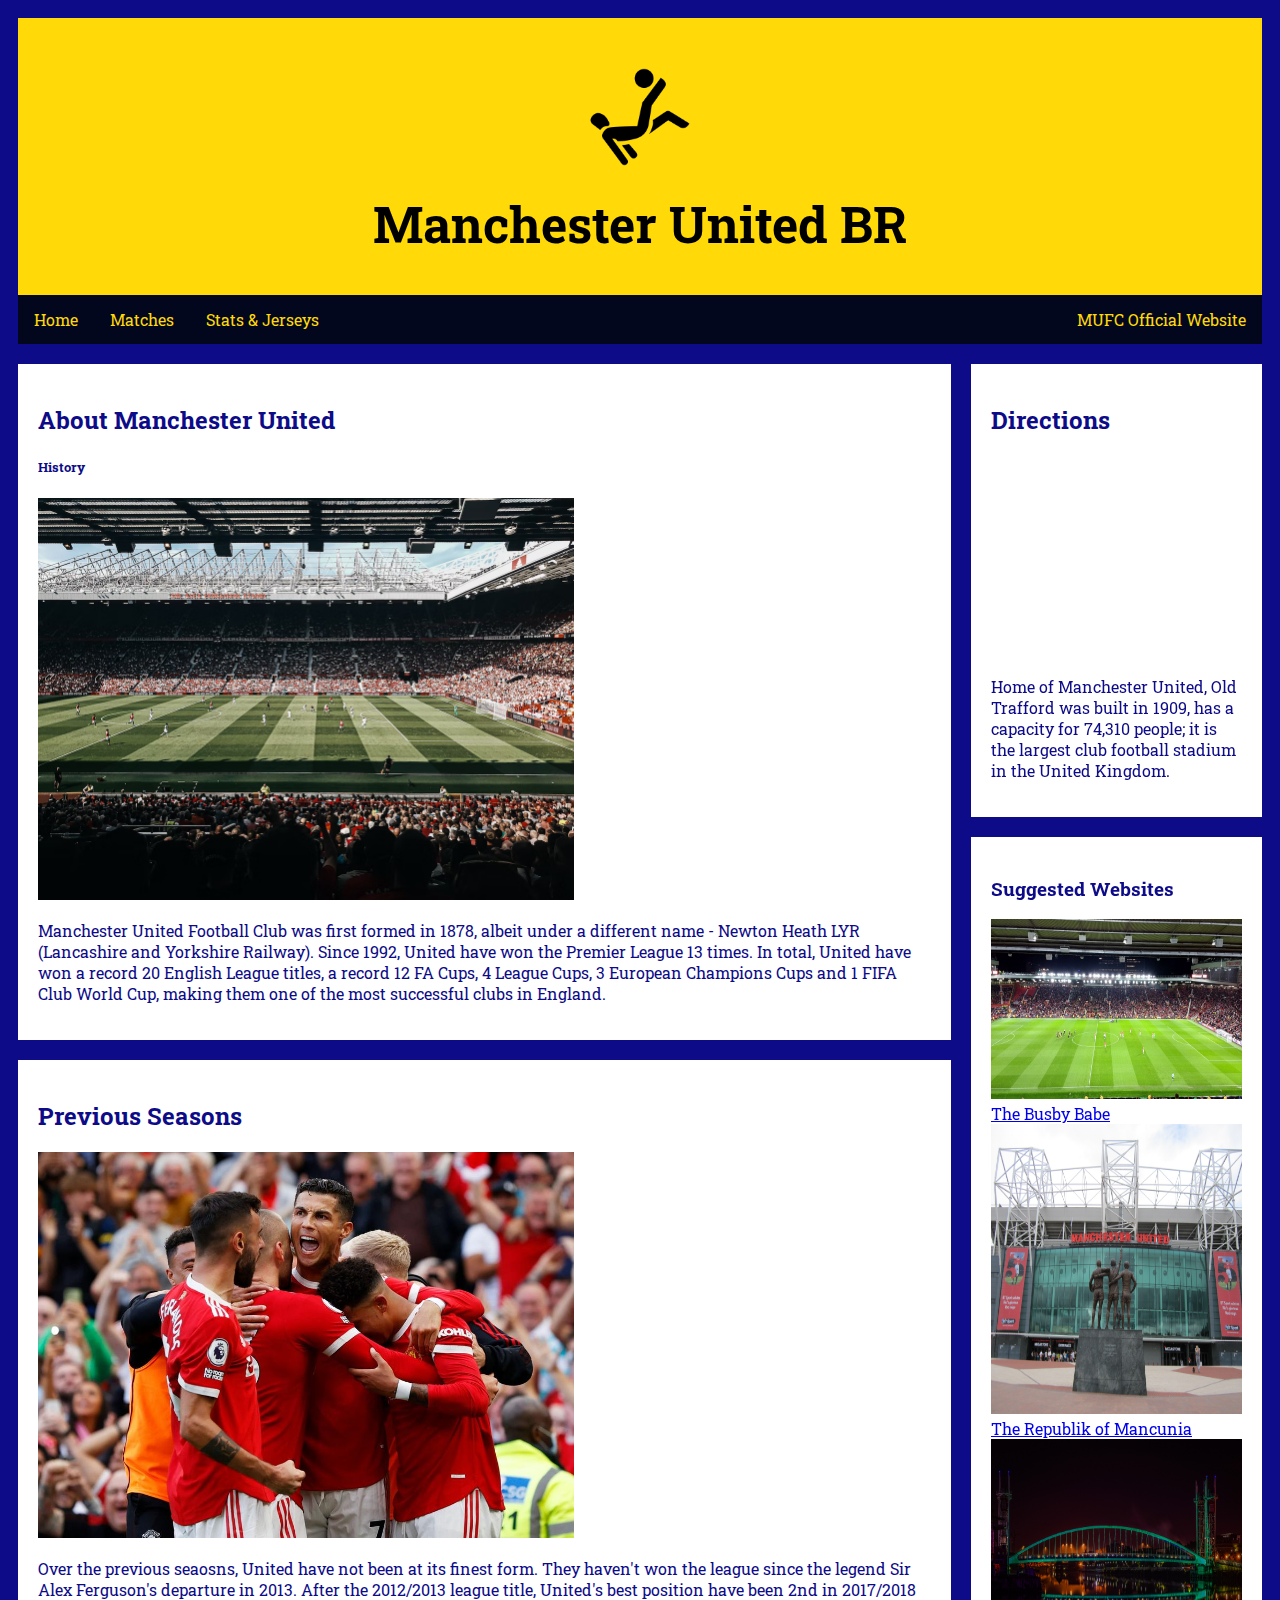
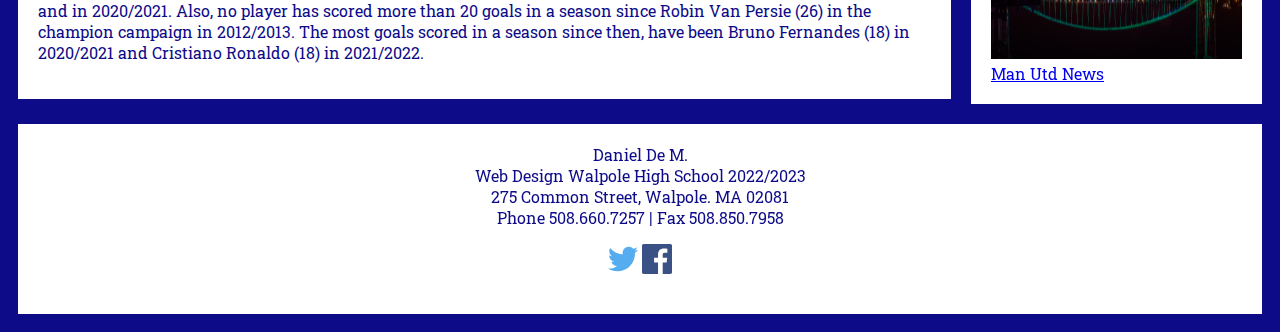
<file: index.html>
<!DOCTYPE html>
<html>
  <title>MUFC Fan Website</title>
<head>
  <link href="https://fonts.googleapis.com/css2?family=Roboto+Slab&display=swap" rel="stylesheet"></link>
<style>
@import url(style.css);
</style>
</head>
<body>

<div class="header">
  <h1><div class="icon"><img src="images/noun-soccer-14035.png" alt="bycicle kick icon" style="height: 120px; width: 120px"></div>Manchester United BR</h1>
</div>

<div class="topnav">
  <a href="http://127.0.0.1:5501/index.html">Home</a>
  <a href="http://127.0.0.1:5501/matches.html">Matches</a>
  <a href="http://127.0.0.1:5501/stats&jerseys.html">Stats & Jerseys</a>

  <a href="https://www.manutd.com/" style="float:right">MUFC Official Website</a>
</div>

<div class="row">
  <div class="leftcolumn">
    <div class="card">
      <h2>About Manchester United</h2>
      <h5>History</h5>
      <img src="images/photo-1610201477480-2605bbc65c11.avif" alt="Tower Bridge" style="height: 60%; width: 60%">
      <p>Manchester United Football Club was first formed in 1878, albeit under a different name - Newton Heath LYR (Lancashire and Yorkshire Railway). Since 1992, United have won the Premier League 13 times. In total, United have won a record 20 English League titles, a record 12 FA Cups, 4 League Cups, 3 European Champions Cups and 1 FIFA Club World Cup, making them one of the most successful clubs in England.</p>
    </div>
    <div class="card">
      <h2>Previous Seasons</h2>
      <img src="images/dedde.jpg" alt="Tower Bridge" style="height: 60%; width: 60%">
      <p>Over the previous seaosns, United have not been at its finest form. They haven't won the league since the legend Sir Alex Ferguson's departure in 2013. After the 2012/2013 league title, United's best position have been 2nd in 2017/2018 and in 2020/2021. Also, no player has scored more than 20 goals in a season since Robin Van Persie (26) in the champion campaign in 2012/2013. The most goals scored in a season since then, have been Bruno Fernandes (18) in 2020/2021 and Cristiano Ronaldo (18) in 2021/2022.</p>
    </div>
  </div>
  <div class="rightcolumn">
    <div class="card">
      <h2>Directions</h2>
    <iframe src="https://www.google.com/maps/embed?pb=!1m18!1m12!1m3!1d9501.208738416888!2d-2.3088482022285297!3d53.46305932765635!2m3!1f0!2f0!3f0!3m2!1i1024!2i768!4f13.1!3m3!1m2!1s0x487bae72e7e47f69%3A0x6c930e96df4455fe!2sOld%20Trafford!5e0!3m2!1sen!2sus!4v1665593945559!5m2!1sen!2sus" width= 100% height= 200px style="border:0;" allowfullscreen="" loading="lazy" referrerpolicy="no-referrer-when-downgrade"></iframe>
      <p>Home of Manchester United, Old Trafford was built in 1909, has a capacity for 74,310 people; it is the largest club football stadium in the United Kingdom.</p>
    </div>
    <div class="card">
      <h3>Suggested Websites</h3>
      <a href="https://thebusbybabe.sbnation.com/" target="blank"><img src="images/old-trafford-gc07320fb1_1920.jpg" style="height: 180px; width: 100%">The Busby Babe</a>
      <a href="https://therepublikofmancunia.com/" target="blank"><img src="images/manchester-united-gaf55db208_1920.jpg" style="height: 290px; width: 100%">The Republik of Mancunia</a>
      <a href="https://manutdnews.com/" target="blank"><img src="images/bridge-gecd4ee583_1920.jpg" style="height: 220px; width: 100%">Man Utd News</a>
    </div>
  </div>
</div>

<div class="footer">
  <footer>Daniel De M.<br>Web Design Walpole High School 2022/2023<br>275 Common Street, Walpole. MA 02081<br>
    Phone 508.660.7257 | Fax 508.850.7958<br>
    <p>
    <img src="images/twitter.svg" width=30 height=30 alt="twitter">
    <img src="images/facebook.svg" width=30 height=30 alt="facebook">
    </p>
  </footer>
</div>

</body>
</html>
</file>
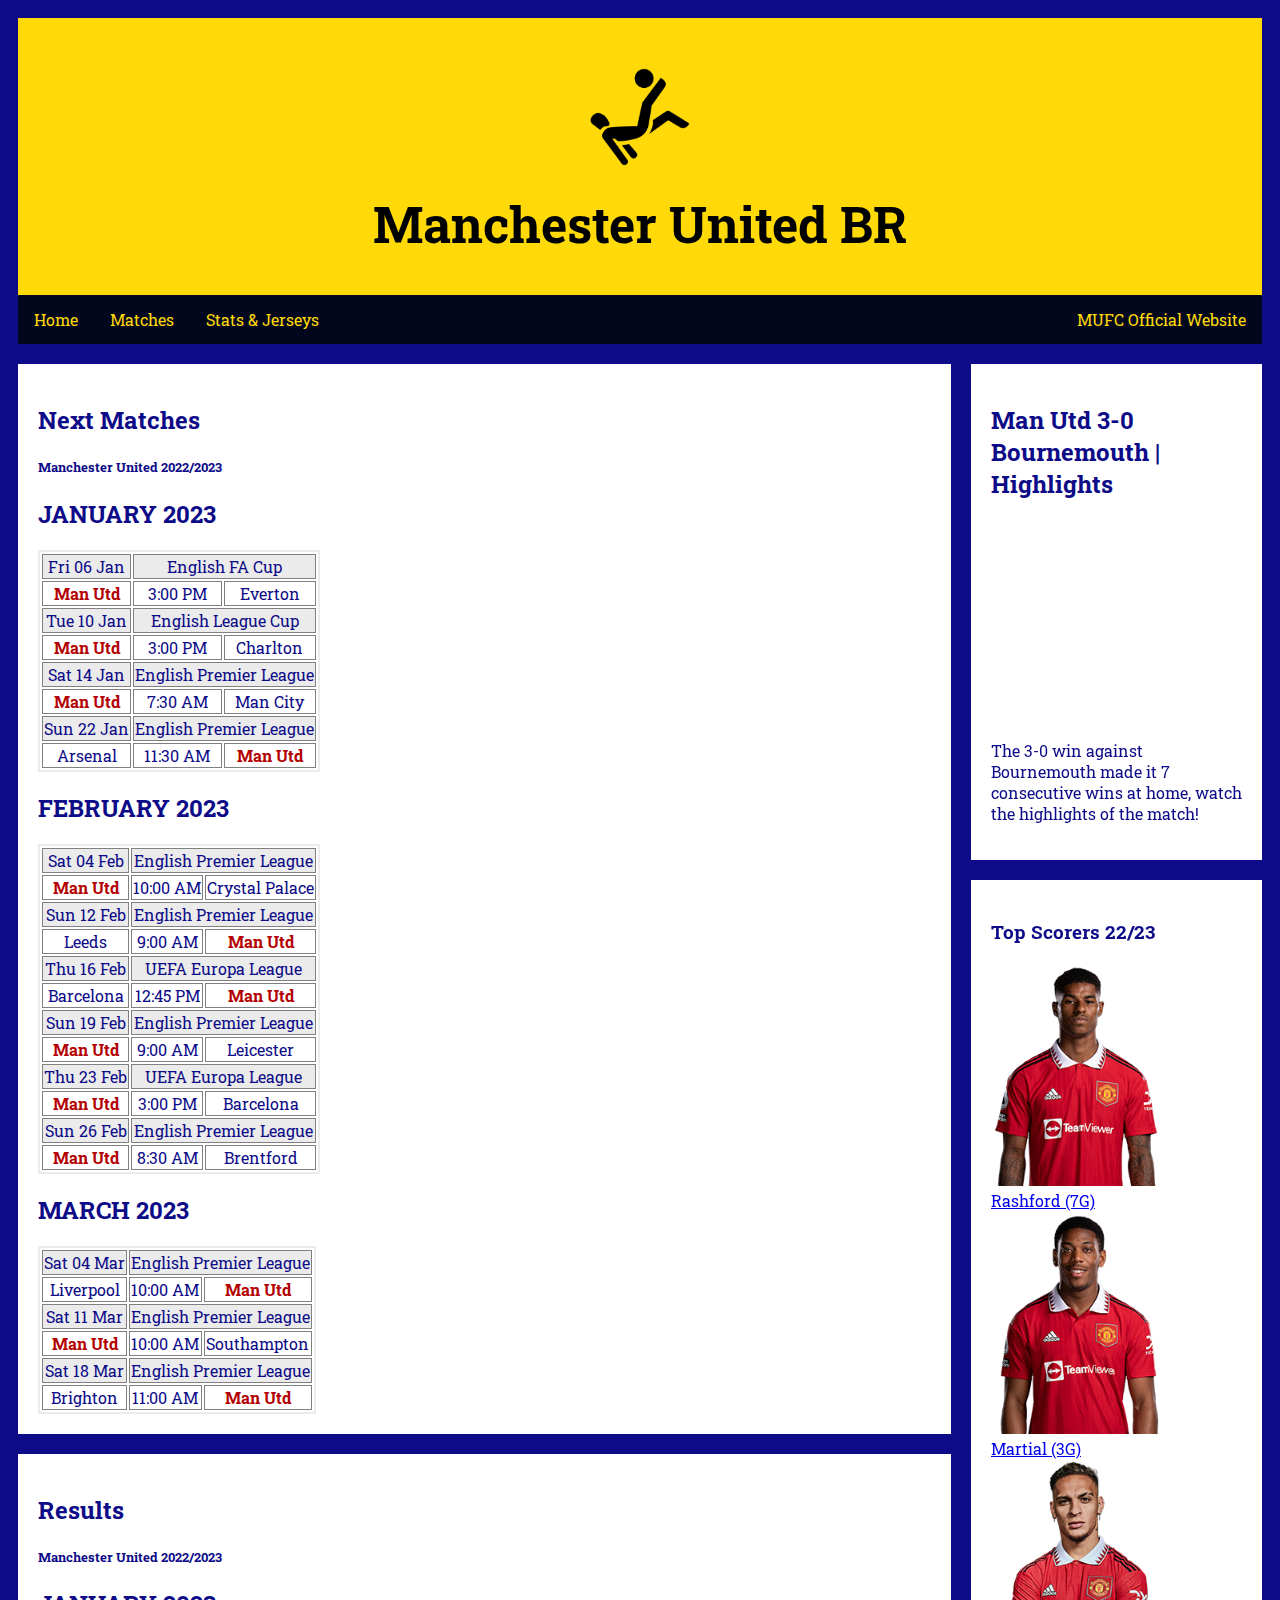
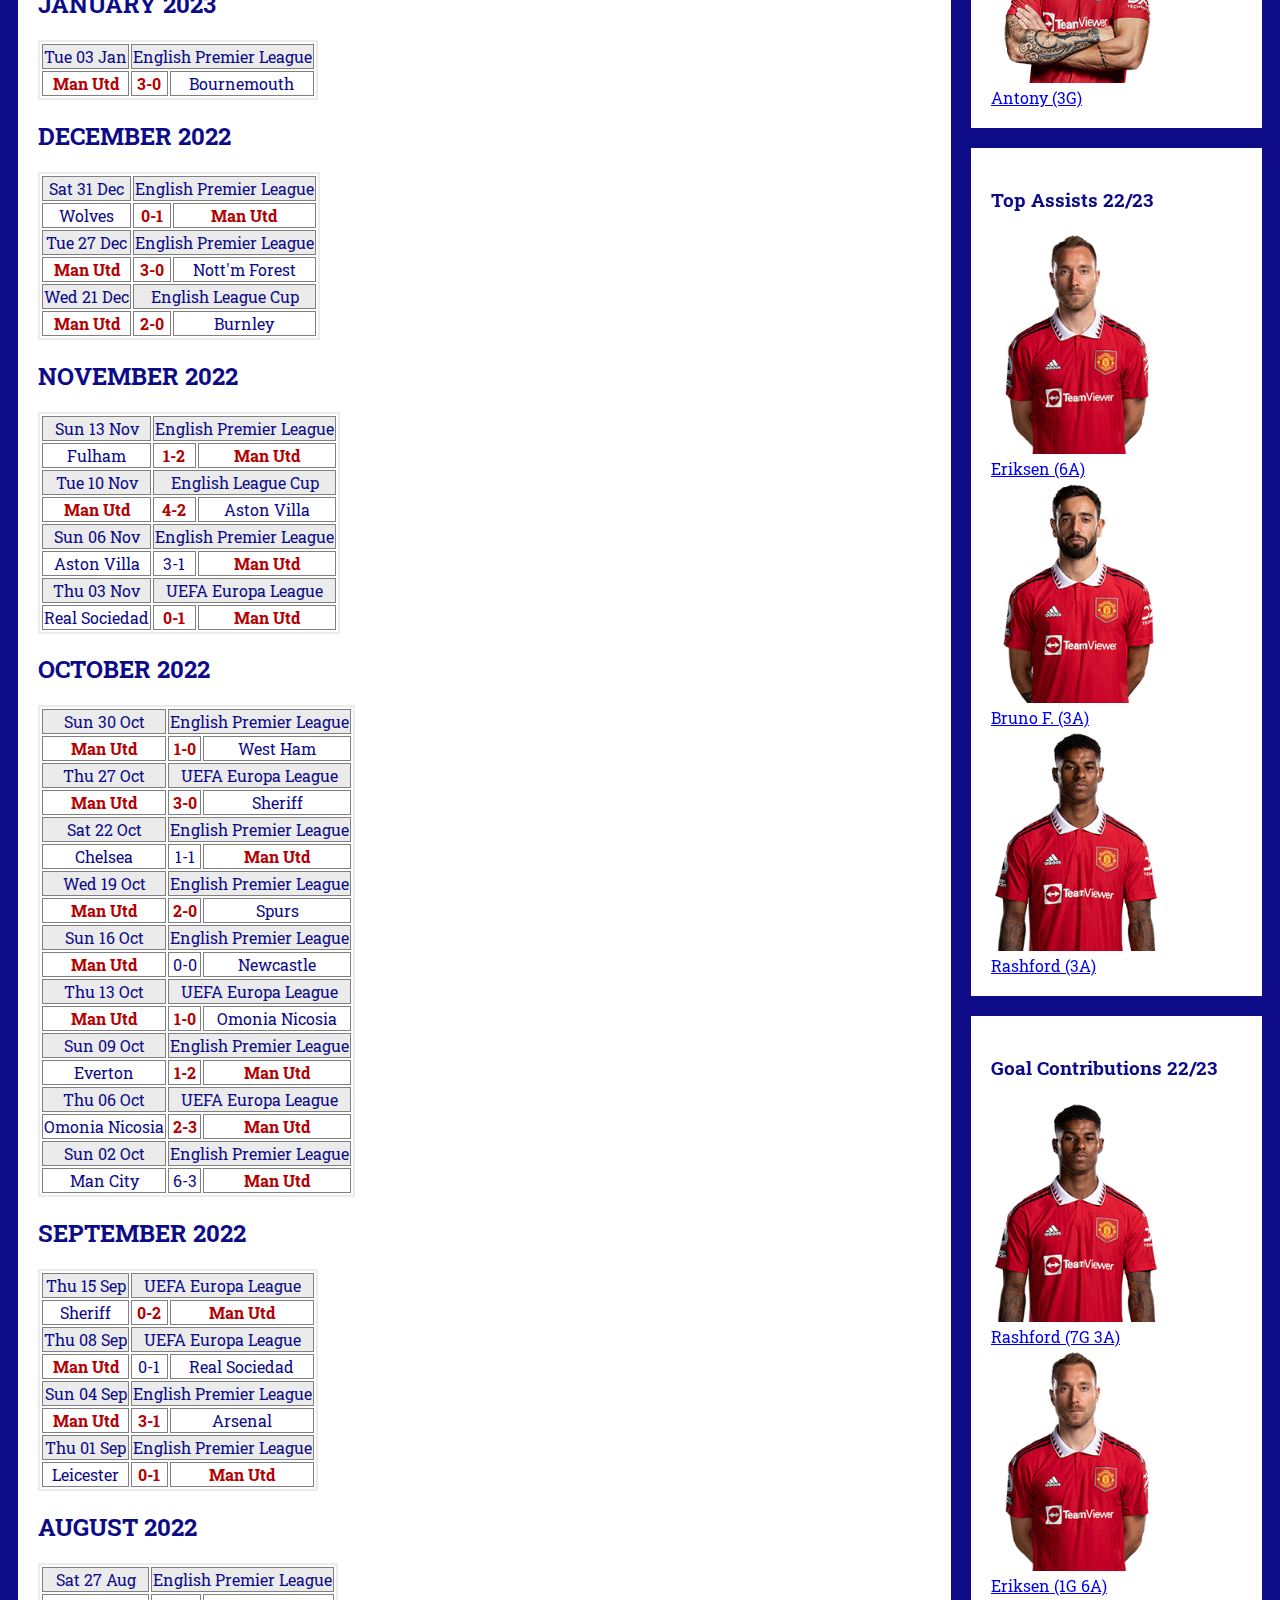
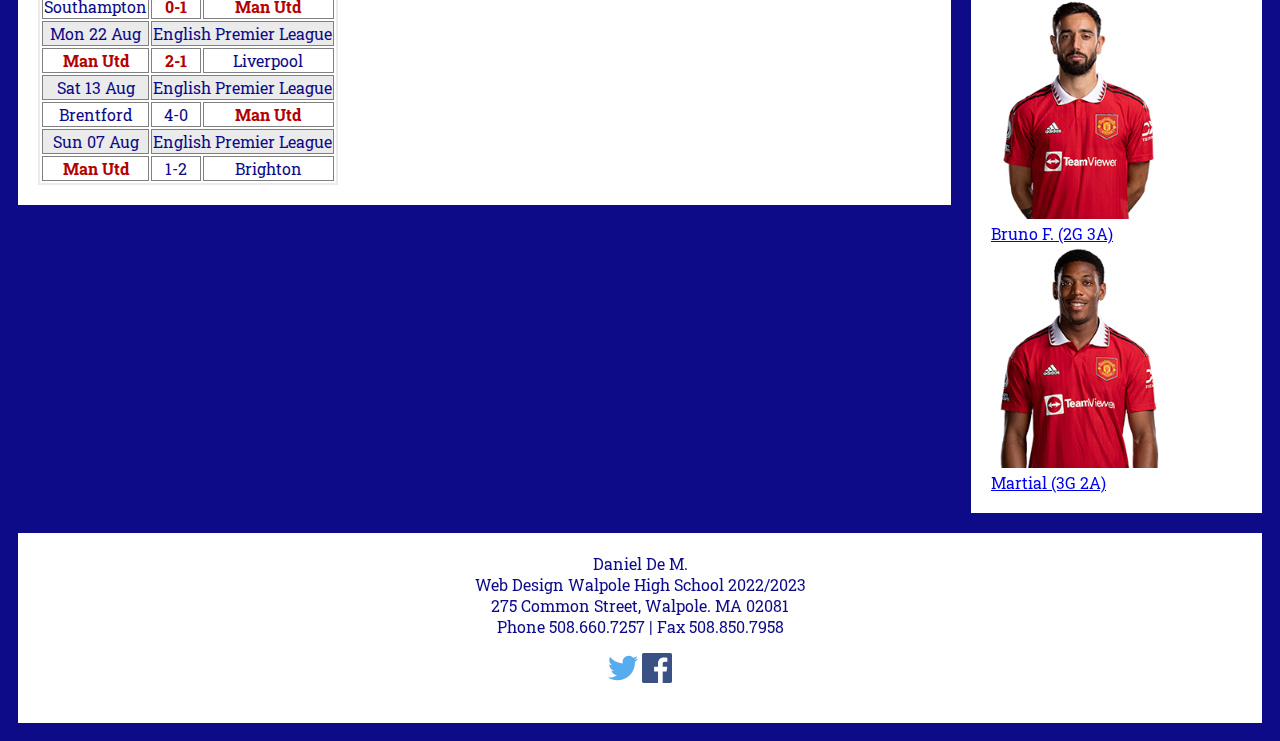
<file: matches.html>
<!DOCTYPE html>
<html>
  <title>MUFC Fan Website</title>
<head>
  <link href="https://fonts.googleapis.com/css2?family=Roboto+Slab&display=swap" rel="stylesheet"></link>
<style>
@import url(stylematches.css);
</style>
</head>
<body>

<div class="header">
  <h1><div class="icon"><img src="images/noun-soccer-14035.png" alt="bycicle kick icon" style="height: 120px; width: 120px"></div>Manchester United BR</h1>
</div>

<div class="topnav">
  <a href="http://127.0.0.1:5501/index.html">Home</a>
  <a href="http://127.0.0.1:5501/matches.html">Matches</a>
  <a href="http://127.0.0.1:5501/stats&jerseys.html">Stats & Jerseys</a>

  <a href="https://www.manutd.com/" style="float:right">MUFC Official Website</a>
</div>

<div class="row">
  <div class="leftcolumn">
    <div class="card">
      <h2>Next Matches</h2>
      <h5>Manchester United 2022/2023</h5>

     <h2>JANUARY 2023</h2>
     <table>

      <tr>
        <td>Fri 06 Jan</td>
        <td colspan="2">English FA Cup</td>
      </tr> 
      <tr>
         <th>Man Utd</th>
         <td>3:00 PM</td>
         <td>Everton</td>
      </tr>

      <tr>
        <td>Tue 10 Jan</td>
        <td colspan="2">English League Cup</td>
      </tr> 
      <tr>
        <th>Man Utd</th>
        <td>3:00 PM</td>
        <td>Charlton</td>
      </tr>

      <tr>
        <td>Sat 14 Jan</td>
        <td colspan="2">English Premier League</td> 
      </tr>
      <tr>
        <th>Man Utd</th>
        <td>7:30 AM</td>
        <td>Man City</td>
      </tr>

      <tr>
        <td>Sun 22 Jan</td>
        <td colspan="2">English Premier League</td>
      </tr> 
      <tr>
        <td>Arsenal</td>
        <td>11:30 AM</td>
        <th>Man Utd</th>
      </tr>
    </table>

   <h2>FEBRUARY 2023</h2>
   <table>

      <tr>
        <td>Sat 04 Feb</td>
        <td colspan="2">English Premier League</td> 
      </tr>
      <tr>
        <th>Man Utd</th>
        <td>10:00 AM</td>
        <td>Crystal Palace</td>
      </tr>

      <tr>
        <td>Sun 12 Feb</td>
        <td colspan="2">English Premier League</td>
      </tr> 
      <tr>
        <td>Leeds</td>
        <td>9:00 AM</td>
        <th>Man Utd</th>
      </tr>

      <tr>
        <td>Thu 16 Feb</td>
        <td colspan="2">UEFA Europa League</td> 
      </tr>
      <tr>
        <td>Barcelona</td>
        <td>12:45 PM</td>
        <th>Man Utd</th>
      </tr>

      <tr>
        <td>Sun 19 Feb</td>
        <td colspan="2">English Premier League</td>
      </tr> 
      <tr>
        <th>Man Utd</th>
        <td>9:00 AM</td>
        <td>Leicester</td>
      </tr>

      <tr>
        <td>Thu 23 Feb</td>
        <td colspan="2">UEFA Europa League</td> 
      </tr>
      <tr>
        <th>Man Utd</th>
        <td>3:00 PM</td>
        <td>Barcelona</td>
      </tr>

      <tr>
        <td>Sun 26 Feb</td>
        <td colspan="2">English Premier League</td> 
      </tr>
      <tr>
        <th>Man Utd</th>
        <td>8:30 AM</td>
        <td>Brentford</td>
      </tr>

    </table>

    <h2>MARCH 2023</h2>
    <table>

      <tr>
        <td>Sat 04 Mar</td>
        <td colspan="2">English Premier League</td> 
      </tr>
      <tr>
        <td>Liverpool</td>
        <td>10:00 AM</td>
        <th>Man Utd</th>
      </tr>

    <tr>
      <td>Sat 11 Mar</td>
      <td colspan="2">English Premier League</td> 
    <tr>
       <th>Man Utd</th>
       <td>10:00 AM</td>
       <td>Southampton</td>
  </tr>

  <tr>
    <td>Sat 18 Mar</td>
    <td colspan="2">English Premier League</td> 
  </tr>
  <tr>
    <td>Brighton</td>
    <td>11:00 AM</td>
    <th>Man Utd</th>
  </tr>

</table>
    </div>
    <div class="card">
      <h2>Results</h2>
      <h5>Manchester United 2022/2023</h5>

      <h2>JANUARY 2023</h2>

      <table>
        <tr>
          <td>Tue 03 Jan</td>
          <td colspan="2">English Premier League</td> 
        <tr>
           <th>Man Utd</th>
           <th>3-0</th>
           <td>Bournemouth</td>
      </tr>
    </table>

      <h2>DECEMBER 2022</h2>
      <table>
        <tr>
          <td>Sat 31 Dec</td>
          <td colspan="2">English Premier League</td> 
        <tr>
           <td>Wolves</td>
           <th>0-1</th>
           <th>Man Utd</th>
      </tr>
        
      <tr>
          <td>Tue 27 Dec</td>
          <td colspan="2">English Premier League</td> 
        </tr>
        <tr>
          <th>Man Utd</th>
          <th>3-0</th>
          <td>Nott'm Forest</td>
        </tr>

        <tr>
          <td>Wed 21 Dec</td>
          <td colspan="2">English League Cup</td> 
        </tr>
        <tr>
          <th>Man Utd</th>
          <th>2-0</th>
          <td>Burnley</td>
        </tr>
     </table>

     <h2>NOVEMBER 2022</h2>
   <table>

    <tr>
      <td>Sun 13 Nov</td>
      <td colspan="2">English Premier League</td> 
    </tr>
    <tr>
      <td>Fulham</td>
      <th>1-2</th>
      <th>Man Utd</th>
    </tr>

    <tr>
      <td>Tue 10 Nov</td>
      <td colspan="2">English League Cup</td> 
    <tr>
       <th>Man Utd</th>
       <th>4-2</th>
       <td>Aston Villa</td>
  </tr>

  <tr>
    <td>Sun 06 Nov</td>
    <td colspan="2">English Premier League</td> 
  </tr>
  <tr>
    <td>Aston Villa</td>
    <td>3-1</td>
    <th>Man Utd</th>
  </tr>

  <tr>
    <td>Thu 03 Nov</td>
    <td colspan="2">UEFA Europa League</td> 
  <tr>
     <td>Real Sociedad</td>
     <th>0-1</th>
     <th>Man Utd</th>
</tr>
 </table>

 <h2>OCTOBER 2022</h2>
 <table>

  <tr>
    <td>Sun 30 Oct</td>
    <td colspan="2">English Premier League</td> 
  </tr>
  <tr>
    <th>Man Utd</th>
    <th>1-0</th>
    <td>West Ham</td>
  </tr>

  <tr>
    <td>Thu 27 Oct</td>
    <td colspan="2">UEFA Europa League</td> 
  <tr>
     <th>Man Utd</th>
     <th>3-0</th>
     <td>Sheriff</td>
</tr>

<tr>
  <td>Sat 22 Oct</td>
  <td colspan="2">English Premier League</td> 
</tr>
<tr>
  <td>Chelsea</td>
  <td>1-1</td>
  <th>Man Utd</th>
</tr>

<tr>
  <td>Wed 19 Oct</td>
  <td colspan="2">English Premier League</td> 
<tr>
   <th>Man Utd</th>
   <th>2-0</th>
   <td>Spurs</td>
</tr>

<tr>
  <td>Sun 16 Oct</td>
  <td colspan="2">English Premier League</td> 
</tr>
<tr>
  <th>Man Utd</th>
  <td>0-0</td>
  <td>Newcastle</td>
</tr>

<tr>
  <td>Thu 13 Oct</td>
  <td colspan="2">UEFA Europa League</td> 
<tr>
   <th>Man Utd</th>
   <th>1-0</th>
   <td>Omonia Nicosia</td>
</tr>

<tr>
<td>Sun 09 Oct</td>
<td colspan="2">English Premier League</td> 
</tr>
<tr>
<td>Everton</td>
<th>1-2</th>
<th>Man Utd</th>
</tr>

<tr>
<td>Thu 06 Oct</td>
<td colspan="2">UEFA Europa League</td> 
<tr>
 <td>Omonia Nicosia</td>
 <th>2-3</th>
 <th>Man Utd</th>
</tr>

<tr>
  <td>Sun 02 Oct</td>
  <td colspan="2">English Premier League</td> 
  </tr>
  <tr>
  <td>Man City</td>
  <td>6-3</td>
  <th>Man Utd</th>
  </tr>

</table>

<h2>SEPTEMBER 2022</h2>
   <table>

    <tr>
      <td>Thu 15 Sep</td>
      <td colspan="2">UEFA Europa League</td> 
    </tr>
    <tr>
      <td>Sheriff</td>
      <th>0-2</th>
      <th>Man Utd</th>
    </tr>

    <tr>
      <td>Thu 08 Sep</td>
      <td colspan="2">UEFA Europa League</td> 
    <tr>
       <th>Man Utd</th>
       <td>0-1</td>
       <td>Real Sociedad</td>
  </tr>

  <tr>
    <td>Sun 04 Sep</td>
    <td colspan="2">English Premier League</td> 
  </tr>
  <tr>
    <th>Man Utd</th>
    <th>3-1</th>
    <td>Arsenal</td>
  </tr>

  <tr>
    <td>Thu 01 Sep</td>
    <td colspan="2">English Premier League</td> 
  <tr>
     <td>Leicester</td>
     <th>0-1</th>
     <th>Man Utd</th>
</tr>
 </table>
 
 <h2>AUGUST 2022</h2>
 <table>

  <tr>
    <td>Sat 27 Aug</td>
    <td colspan="2">English Premier League</td> 
  </tr>
  <tr>
    <td>Southampton</td>
    <th>0-1</th>
    <th>Man Utd</th>
  </tr>

  <tr>
    <td>Mon 22 Aug</td>
    <td colspan="2">English Premier League</td> 
  <tr>
     <th>Man Utd</th>
     <th>2-1</th>
     <td>Liverpool</td>
</tr>

<tr>
  <td>Sat 13 Aug</td>
  <td colspan="2">English Premier League</td> 
</tr>
<tr>
  <td>Brentford</td>
  <td>4-0</td>
  <th>Man Utd</th>
</tr>

<tr>
  <td>Sun 07 Aug</td>
  <td colspan="2">English Premier League</td> 
<tr>
   <th>Man Utd</th>
   <td>1-2</td>
   <td>Brighton</td>
</tr>
</table>

    </div>
  </div>
  <div class="rightcolumn">
    <div class="card">
      <h2>Man Utd 3-0 Bournemouth | Highlights</h2>
      <iframe width="100%" height="200px" src="https://www.youtube.com/embed/nQdnzKw6UAs" title="YouTube video player" frameborder="0" allow="accelerometer; autoplay; clipboard-write; encrypted-media; gyroscope; picture-in-picture; web-share" allowfullscreen></iframe>
      <p>The 3-0 win against Bournemouth made it 7 consecutive wins at home, watch the highlights of the match!</p>
    </div>
    <div class="card">
      <h3>Top Scorers 22/23</h3>
      <a href="https://www.premierleague.com/players/13565/Marcus-Rashford/overview" target="blank"><img src="images/rashford.png" style="height: 70%; width: 70%"><br>Rashford (7G)</a><br>
      <a href="https://www.premierleague.com/players/11272/Anthony-Martial/overview" target="blank"><img src="images/martial.png" style="height: 70%; width: 70%"><br>Martial (3G)</a><br>
      <a href="https://www.premierleague.com/players/75381/Antony/overview" target="blank"><img src="images/antony.png" style="height: 70%; width: 70%"><br>Antony (3G)</a>
    </div>
    <div class="card">
      <h3>Top Assists 22/23</h3>
      <a href="https://www.premierleague.com/players/4845/Christian-Eriksen/overview" target="blank"><img src="images/eriksen.png" style="height: 70%; width: 70%"><br>Eriksen (6A)</a><br>
      <a href="https://www.premierleague.com/players/23396/Bruno-Fernandes/overview" target="blank"><img src="images/bruno.png" style="height: 70%; width: 70%"><br>Bruno F. (3A)</a><br>
      <a href="https://www.premierleague.com/players/13565/Marcus-Rashford/overview" target="blank"><img src="images/rashford.png" style="height: 70%; width: 70%"><br>Rashford (3A)</a>
    </div>
    <div class="card">
      <h3>Goal Contributions 22/23</h3>
      <a href="https://www.premierleague.com/players/13565/Marcus-Rashford/overview" target="blank"><img src="images/rashford.png" style="height: 70%; width: 70%"><br>Rashford (7G 3A)</a><br>
      <a href="https://www.premierleague.com/players/4845/Christian-Eriksen/overview" target="blank"><img src="images/eriksen.png" style="height: 70%; width: 70%"><br>Eriksen (1G 6A)</a><br>
      <a href="https://www.premierleague.com/players/23396/Bruno-Fernandes/overview" target="blank"><img src="images/bruno.png" style="height: 70%; width: 70%"><br>Bruno F. (2G 3A)</a><br>
      <a href="https://www.premierleague.com/players/11272/Anthony-Martial/overview" target="blank"><img src="images/martial.png" style="height: 70%; width: 70%"><br>Martial (3G 2A)</a>
    </div>
  </div>
</div>

<div class="footer">
  <footer>Daniel De M.<br>Web Design Walpole High School 2022/2023<br>275 Common Street, Walpole. MA 02081<br>
    Phone 508.660.7257 | Fax 508.850.7958<br>
    <p>
    <img src="images/twitter.svg" width=30 height=30 alt="twitter">
    <img src="images/facebook.svg" width=30 height=30 alt="facebook">
    </p>
  </footer>
</div>

</body>
</html>
</file>
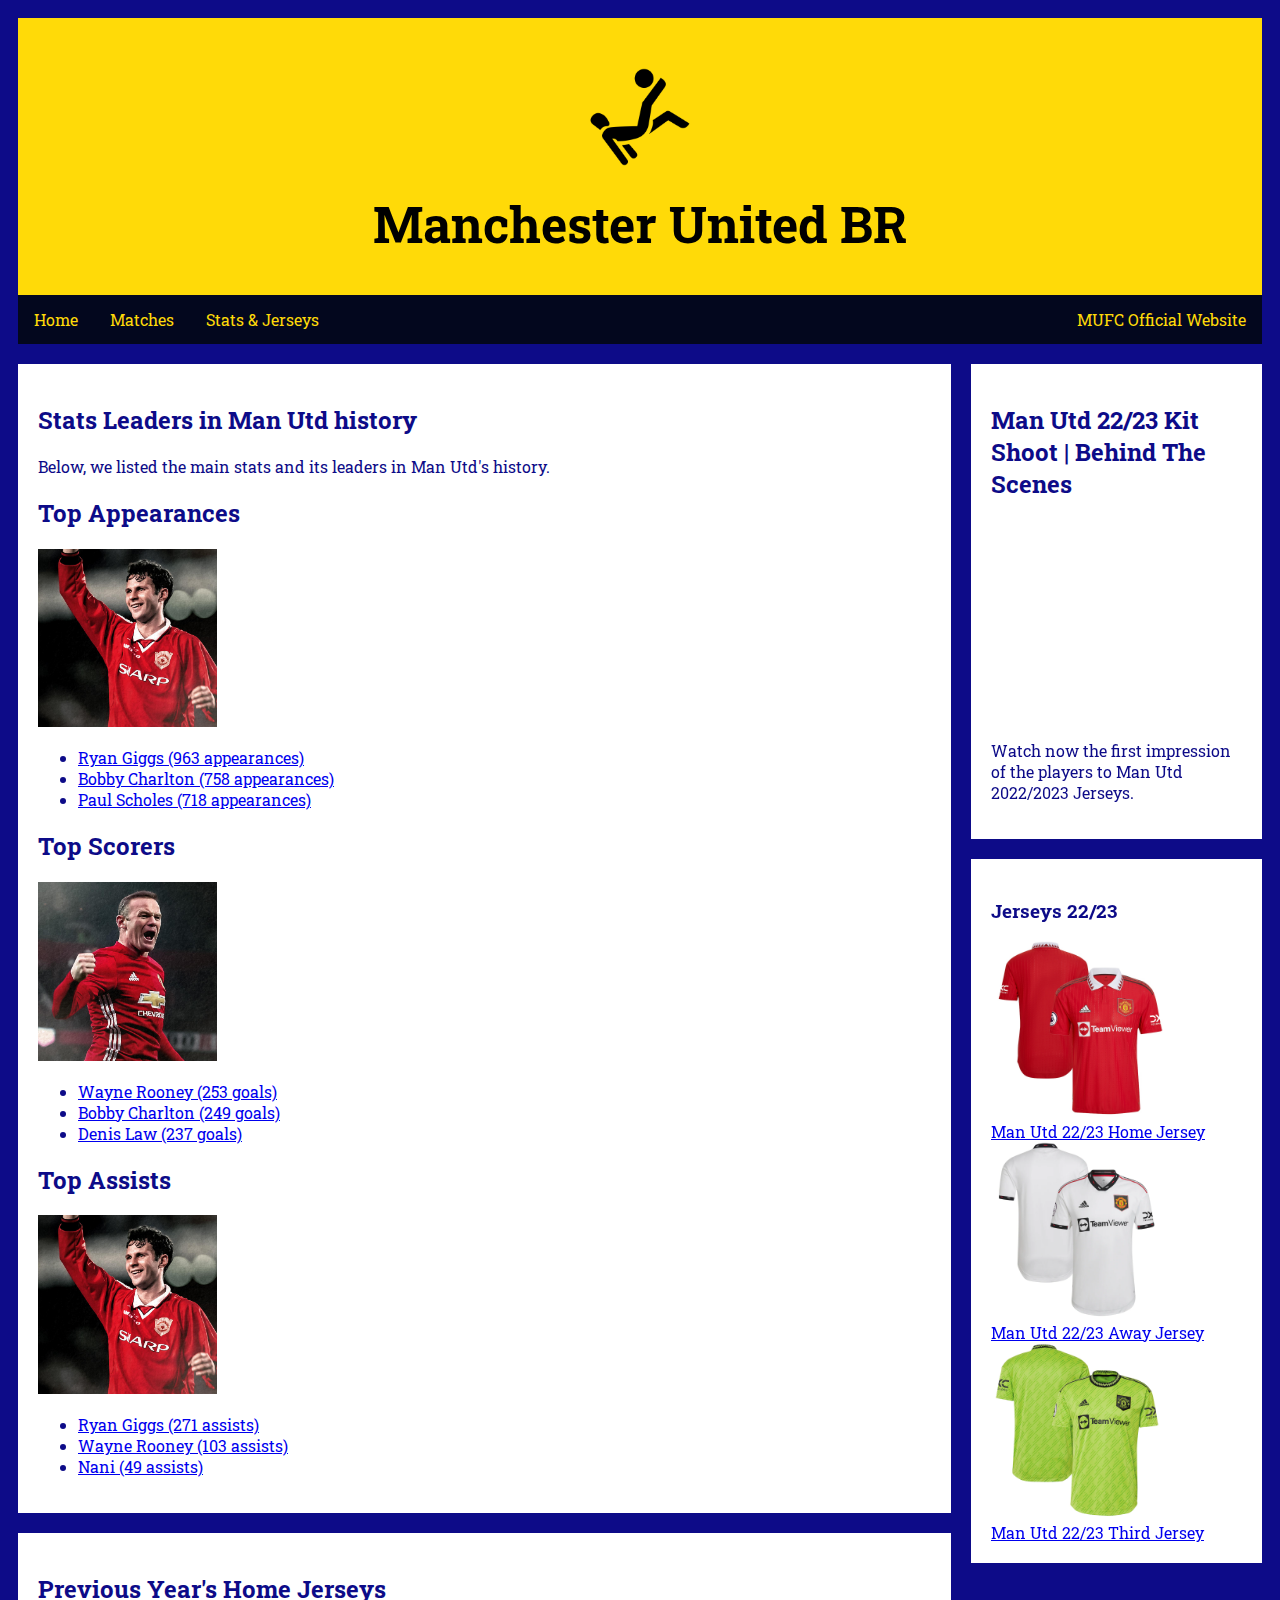
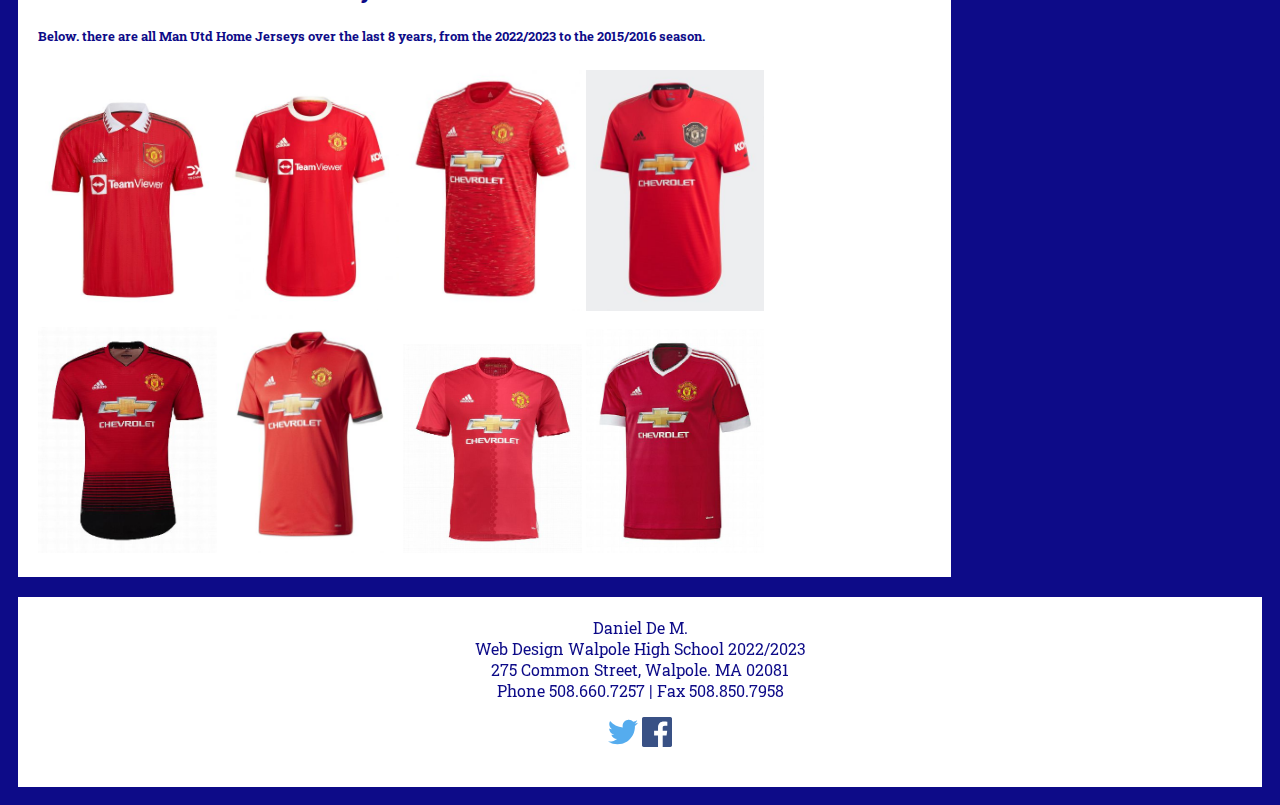
<file: stats&jerseys.html>
<!DOCTYPE html>
<html>
  <title>MUFC Fan Website</title>
<head>
  <link href="https://fonts.googleapis.com/css2?family=Roboto+Slab&display=swap" rel="stylesheet"></link>
<style>
@import url(stylestats&jerseys.css);
</style>
</head>
<body>

<div class="header">
  <h1><div class="icon"><img src="images/noun-soccer-14035.png" alt="bycicle kick icon" style="height: 120px; width: 120px"></div>Manchester United BR</h1>
</div>

<div class="topnav">
  <a href="http://127.0.0.1:5501/index.html">Home</a>
  <a href="http://127.0.0.1:5501/matches.html">Matches</a>
  <a href="http://127.0.0.1:5501/stats&jerseys.html">Stats & Jerseys</a>

  <a href="https://www.manutd.com/" style="float:right">MUFC Official Website</a>
</div>

<div class="row">
  <div class="leftcolumn">
    <div class="card">
      <h2>Stats Leaders in Man Utd history</h2>
      <p>Below, we listed the main stats and its leaders in Man Utd's history.</p>

      <h2>Top Appearances</h2>
      <img src="images/giggs.jpg" alt="Ryan Giggs" style="height: 70%; width: 20%">
<ul>
  <li><a href="https://www.manutd.com/en/players-and-staff/detail/ryan-giggs">Ryan Giggs (963 appearances)</a></li>
  <li><a href="https://www.manutd.com/en/players-and-staff/detail/sir-bobby-charlton">Bobby Charlton (758 appearances)</a></li>
  <li><a href="https://www.manutd.com/en/players-and-staff/detail/paul-scholes">Paul Scholes (718 appearances)</a></li>
</ul>
      <h2>Top Scorers</h2>
      <img src="images/rooney.jpg" alt="Wayne Rooney" style="height: 70%; width: 20%">
<ul>
  <li><a href="https://www.manutd.com/en/players-and-staff/detail/wayne-rooney">Wayne Rooney (253 goals)</a></li>
  <li><a href="https://www.manutd.com/en/players-and-staff/detail/sir-bobby-charlton">Bobby Charlton (249 goals)</a></li>
  <li><a href="https://www.manutd.com/en/players-and-staff/detail/denis-law">Denis Law (237 goals)</a></li>
</ul>

<h2>Top Assists</h2>
<img src="images/giggs.jpg" alt="Ryan Giggs" style="height: 70%; width: 20%">
<ul>
  <li><a href="https://www.manutd.com/en/players-and-staff/detail/ryan-giggs">Ryan Giggs (271 assists)</a></li>
<li><a href="https://www.manutd.com/en/players-and-staff/detail/wayne-rooney">Wayne Rooney (103 assists)</a></li>
<li><a href="https://en.wikipedia.org/wiki/Nani_(footballer)">Nani (49 assists)</a></li>
</ul>

    </div>
    <div class="card">
      <h2>Previous Year's Home Jerseys</h2>
      <h5>Below. there are all Man Utd Home Jerseys over the last 8 years, from the 2022/2023 to the 2015/2016 season.</h5>
      <img src="images/home23.jpg" alt="Tower Bridge" style="height: 70%; width: 20%">
      <img src="images/home22.jpg" alt="Tower Bridge" style="height: 70%; width: 20%">
      <img src="images/home21.jpg" alt="Tower Bridge" style="height: 70%; width: 20%">
      <img src="images/home20.jpg" alt="Tower Bridge" style="height: 70%; width: 20%">
      <img src="images/home19.jpg" alt="Tower Bridge" style="height: 70%; width: 20%">
      <img src="images/home18.jpg" alt="Tower Bridge" style="height: 70%; width: 20%">
      <img src="images/home17.jpg" alt="Tower Bridge" style="height: 70%; width: 20%">
      <img src="images/home16.jpg" alt="Tower Bridge" style="height: 70%; width: 20%">
    </div>
  </div>
  <div class="rightcolumn">
    <div class="card">
      <h2>Man Utd 22/23 Kit Shoot | Behind The Scenes</h2>
      <iframe width="100%" height="200px" src="https://www.youtube.com/embed/VHnZEOLNTCw" title="YouTube video player" frameborder="0" allow="accelerometer; autoplay; clipboard-write; encrypted-media; gyroscope; picture-in-picture; web-share" allowfullscreen></iframe>
      <p>Watch now the first impression of the players to Man Utd 2022/2023 Jerseys.</p>
    </div>
    <div class="card">
      <h3>Jerseys 22/23</h3>
      <a href="https://us.store.manutd.com/mens-adidas-red-manchester-united-2022/23-home-authentic-blank-jersey/p-26435920481544+z-9413-2359690328?_ref=p-TLP:m-GRID:i-r0c0:po-0" target="blank"><img src="images/home.jpg" style="height: 70%; width: 70%"><br>Man Utd 22/23 Home Jersey</a><br>
      <a href="https://us.store.manutd.com/mens-adidas-white-manchester-united-2022/23-away-blank-authentic-jersey/p-26982739225799+z-9577-1512877792?_ref=p-TLP:m-GRID:i-r6c2:po-20" target="blank"><img src="images/away.webp" style="height: 70%; width: 70%"><br>Man Utd 22/23 Away Jersey</a><br>
      <a href="https://us.store.manutd.com/mens-adidas-neon-green-manchester-united-2022/23-third-authentic-jersey/p-15549897471281+z-9348-145844521?_ref=p-TLP:m-GRID:i-r4c0:po-12" target="blank"><img src="images/third.webp" style="height: 70%; width: 70%"><br>Man Utd 22/23 Third Jersey</a>
    </div>
  </div>
</div>

<div class="footer">
  <footer>Daniel De M.<br>Web Design Walpole High School 2022/2023<br>275 Common Street, Walpole. MA 02081<br>
    Phone 508.660.7257 | Fax 508.850.7958<br>
    <p>
    <img src="images/twitter.svg" width=30 height=30 alt="twitter">
    <img src="images/facebook.svg" width=30 height=30 alt="facebook">
    </p>
  </footer>
</div>

</body>
</html>
</file>
